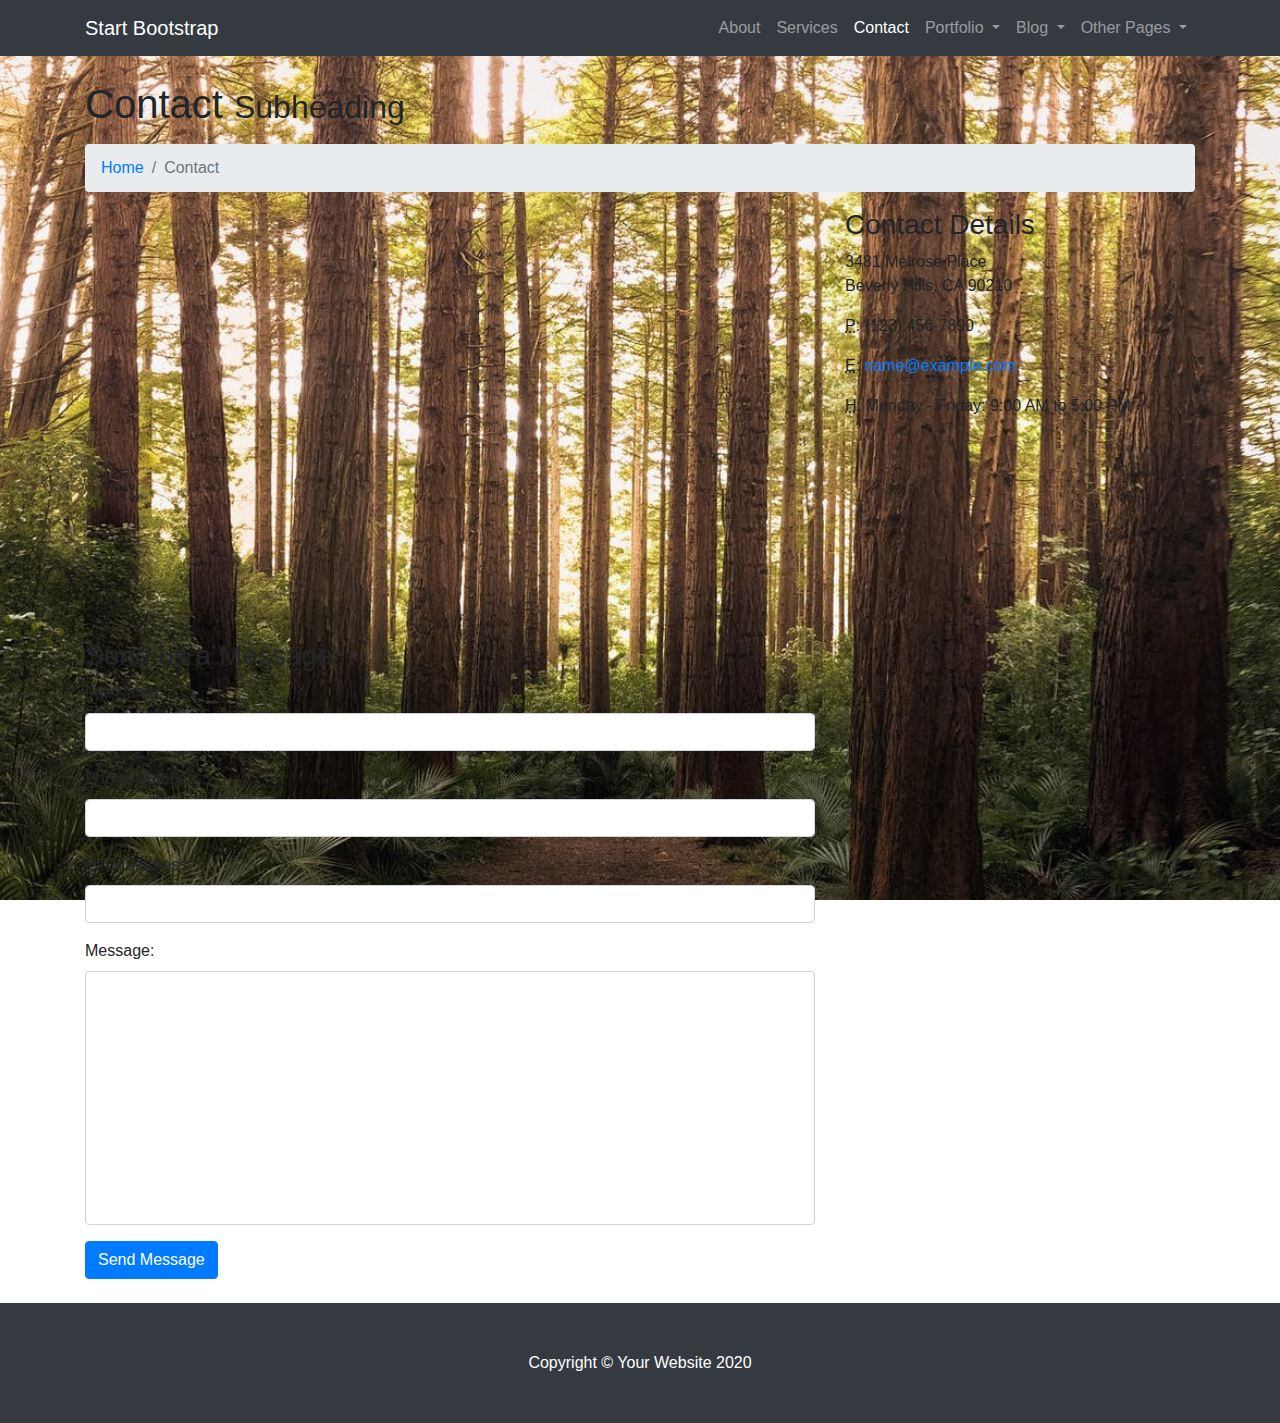
<file: contact.html>
<!DOCTYPE html>
<html lang="en">

<head>

  <meta charset="utf-8">
  <meta name="viewport" content="width=device-width, initial-scale=1, shrink-to-fit=no">
  <meta name="description" content="">
  <meta name="author" content="">

  <title>Modern Business - Start Bootstrap Template</title>

  <!-- Bootstrap core CSS -->
  <link href="vendor/bootstrap/css/bootstrap.min.css" rel="stylesheet">

  <!-- Custom styles for this template -->
  <link href="css/modern-business.css" rel="stylesheet">

</head>

<body>

  <!-- Navigation -->
  <nav class="navbar fixed-top navbar-expand-lg navbar-dark bg-dark fixed-top">
    <div class="container">
      <a class="navbar-brand" href="index.html">Start Bootstrap</a>
      <button class="navbar-toggler navbar-toggler-right" type="button" data-toggle="collapse" data-target="#navbarResponsive" aria-controls="navbarResponsive" aria-expanded="false" aria-label="Toggle navigation">
        <span class="navbar-toggler-icon"></span>
      </button>
      <div class="collapse navbar-collapse" id="navbarResponsive">
        <ul class="navbar-nav ml-auto">
          <li class="nav-item">
            <a class="nav-link" href="about.html">About</a>
          </li>
          <li class="nav-item">
            <a class="nav-link" href="services.html">Services</a>
          </li>
          <li class="nav-item active">
            <a class="nav-link" href="contact.html">Contact</a>
          </li>
          <li class="nav-item dropdown">
            <a class="nav-link dropdown-toggle" href="#" id="navbarDropdownPortfolio" data-toggle="dropdown" aria-haspopup="true" aria-expanded="false">
              Portfolio
            </a>
            <div class="dropdown-menu dropdown-menu-right" aria-labelledby="navbarDropdownPortfolio">
              <a class="dropdown-item" href="portfolio-1-col.html">1 Column Portfolio</a>
              <a class="dropdown-item" href="portfolio-2-col.html">2 Column Portfolio</a>
              <a class="dropdown-item" href="portfolio-3-col.html">3 Column Portfolio</a>
              <a class="dropdown-item" href="portfolio-4-col.html">4 Column Portfolio</a>
              <a class="dropdown-item" href="portfolio-item.html">Single Portfolio Item</a>
            </div>
          </li>
          <li class="nav-item dropdown">
            <a class="nav-link dropdown-toggle" href="#" id="navbarDropdownBlog" data-toggle="dropdown" aria-haspopup="true" aria-expanded="false">
              Blog
            </a>
            <div class="dropdown-menu dropdown-menu-right" aria-labelledby="navbarDropdownBlog">
              <a class="dropdown-item" href="blog-home-1.html">Blog Home 1</a>
              <a class="dropdown-item" href="blog-home-2.html">Blog Home 2</a>
              <a class="dropdown-item" href="blog-post.html">Blog Post</a>
            </div>
          </li>
          <li class="nav-item dropdown">
            <a class="nav-link dropdown-toggle" href="#" id="navbarDropdownPages" data-toggle="dropdown" aria-haspopup="true" aria-expanded="false">
              Other Pages
            </a>
            <div class="dropdown-menu dropdown-menu-right" aria-labelledby="navbarDropdownPages">
              <a class="dropdown-item" href="full-width.html">Full Width Page</a>
              <a class="dropdown-item" href="sidebar.html">Sidebar Page</a>
              <a class="dropdown-item" href="faq.html">FAQ</a>
              <a class="dropdown-item" href="404.html">404</a>
              <a class="dropdown-item" href="pricing.html">Pricing Table</a>
            </div>
          </li>
        </ul>
      </div>
    </div>
  </nav>

  <!-- Page Content -->
  <div class="container">

    <!-- Page Heading/Breadcrumbs -->
    <h1 class="mt-4 mb-3">Contact
      <small>Subheading</small>
    </h1>

    <ol class="breadcrumb">
      <li class="breadcrumb-item">
        <a href="index.html">Home</a>
      </li>
      <li class="breadcrumb-item active">Contact</li>
    </ol>

    <!-- Content Row -->
    <div class="row">
      <!-- Map Column -->
      <div class="col-lg-8 mb-4">
        <!-- Embedded Google Map -->
        <iframe style="width: 100%; height: 400px; border: 0;" src="http://maps.google.com/maps?hl=en&amp;ie=UTF8&amp;ll=37.0625,-95.677068&amp;spn=56.506174,79.013672&amp;t=m&amp;z=4&amp;output=embed"></iframe>
      </div>
      <!-- Contact Details Column -->
      <div class="col-lg-4 mb-4">
        <h3>Contact Details</h3>
        <p>
          3481 Melrose Place
          <br>Beverly Hills, CA 90210
          <br>
        </p>
        <p>
          <abbr title="Phone">P</abbr>: (123) 456-7890
        </p>
        <p>
          <abbr title="Email">E</abbr>:
          <a href="mailto:name@example.com">name@example.com
          </a>
        </p>
        <p>
          <abbr title="Hours">H</abbr>: Monday - Friday: 9:00 AM to 5:00 PM
        </p>
      </div>
    </div>
    <!-- /.row -->

    <!-- Contact Form -->
    <!-- In order to set the email address and subject line for the contact form go to the bin/contact_me.php file. -->
    <div class="row">
      <div class="col-lg-8 mb-4">
        <h3>Send us a Message</h3>
        <form name="sentMessage" id="contactForm" novalidate>
          <div class="control-group form-group">
            <div class="controls">
              <label>Full Name:</label>
              <input type="text" class="form-control" id="name" required data-validation-required-message="Please enter your name.">
              <p class="help-block"></p>
            </div>
          </div>
          <div class="control-group form-group">
            <div class="controls">
              <label>Phone Number:</label>
              <input type="tel" class="form-control" id="phone" required data-validation-required-message="Please enter your phone number.">
            </div>
          </div>
          <div class="control-group form-group">
            <div class="controls">
              <label>Email Address:</label>
              <input type="email" class="form-control" id="email" required data-validation-required-message="Please enter your email address.">
            </div>
          </div>
          <div class="control-group form-group">
            <div class="controls">
              <label>Message:</label>
              <textarea rows="10" cols="100" class="form-control" id="message" required data-validation-required-message="Please enter your message" maxlength="999" style="resize:none"></textarea>
            </div>
          </div>
          <div id="success"></div>
          <!-- For success/fail messages -->
          <button type="submit" class="btn btn-primary" id="sendMessageButton">Send Message</button>
        </form>
      </div>

    </div>
    <!-- /.row -->

  </div>
  <!-- /.container -->

  <!-- Footer -->
  <footer class="py-5 bg-dark">
    <div class="container">
      <p class="m-0 text-center text-white">Copyright &copy; Your Website 2020</p>
    </div>
    <!-- /.container -->
  </footer>

  <!-- Bootstrap core JavaScript -->
  <script src="vendor/jquery/jquery.min.js"></script>
  <script src="vendor/bootstrap/js/bootstrap.bundle.min.js"></script>

  <!-- Contact form JavaScript -->
  <!-- Do not edit these files! In order to set the email address and subject line for the contact form go to the bin/contact_me.php file. -->
  <script src="js/jqBootstrapValidation.js"></script>
  <script src="js/contact_me.js"></script>

</body>

</html>
</file>
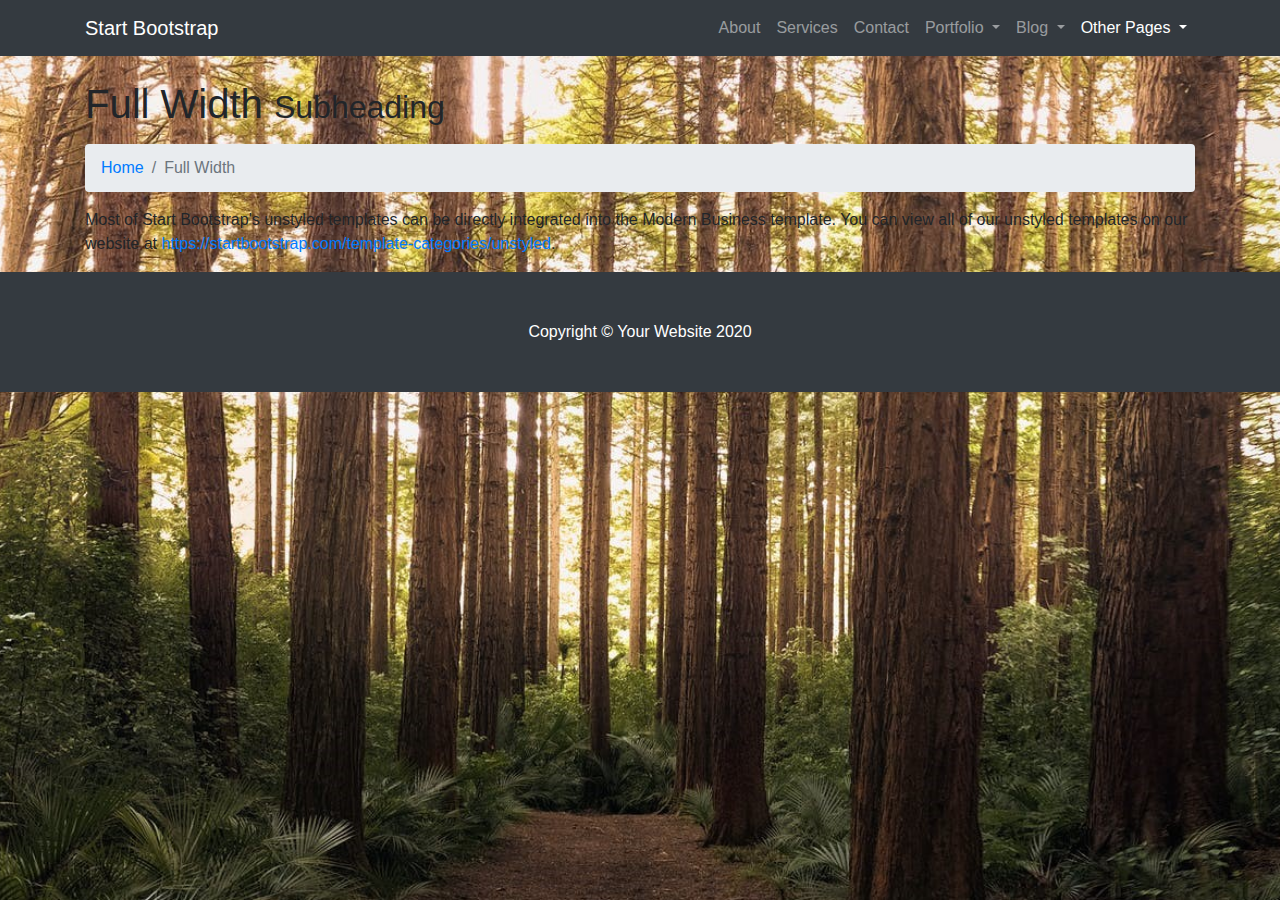
<file: full-width.html>
<!DOCTYPE html>
<html lang="en">

<head>

  <meta charset="utf-8">
  <meta name="viewport" content="width=device-width, initial-scale=1, shrink-to-fit=no">
  <meta name="description" content="">
  <meta name="author" content="">

  <title>Modern Business - Start Bootstrap Template</title>

  <!-- Bootstrap core CSS -->
  <link href="vendor/bootstrap/css/bootstrap.min.css" rel="stylesheet">

  <!-- Custom styles for this template -->
  <link href="css/modern-business.css" rel="stylesheet">

</head>

<body>

  <!-- Navigation -->
  <nav class="navbar fixed-top navbar-expand-lg navbar-dark bg-dark fixed-top">
    <div class="container">
      <a class="navbar-brand" href="index.html">Start Bootstrap</a>
      <button class="navbar-toggler navbar-toggler-right" type="button" data-toggle="collapse" data-target="#navbarResponsive" aria-controls="navbarResponsive" aria-expanded="false" aria-label="Toggle navigation">
        <span class="navbar-toggler-icon"></span>
      </button>
      <div class="collapse navbar-collapse" id="navbarResponsive">
        <ul class="navbar-nav ml-auto">
          <li class="nav-item">
            <a class="nav-link" href="about.html">About</a>
          </li>
          <li class="nav-item">
            <a class="nav-link" href="services.html">Services</a>
          </li>
          <li class="nav-item">
            <a class="nav-link" href="contact.html">Contact</a>
          </li>
          <li class="nav-item dropdown">
            <a class="nav-link dropdown-toggle" href="#" id="navbarDropdownPortfolio" data-toggle="dropdown" aria-haspopup="true" aria-expanded="false">
              Portfolio
            </a>
            <div class="dropdown-menu dropdown-menu-right" aria-labelledby="navbarDropdownPortfolio">
              <a class="dropdown-item" href="portfolio-1-col.html">1 Column Portfolio</a>
              <a class="dropdown-item" href="portfolio-2-col.html">2 Column Portfolio</a>
              <a class="dropdown-item" href="portfolio-3-col.html">3 Column Portfolio</a>
              <a class="dropdown-item" href="portfolio-4-col.html">4 Column Portfolio</a>
              <a class="dropdown-item" href="portfolio-item.html">Single Portfolio Item</a>
            </div>
          </li>
          <li class="nav-item dropdown">
            <a class="nav-link dropdown-toggle" href="#" id="navbarDropdownBlog" data-toggle="dropdown" aria-haspopup="true" aria-expanded="false">
              Blog
            </a>
            <div class="dropdown-menu dropdown-menu-right" aria-labelledby="navbarDropdownBlog">
              <a class="dropdown-item" href="blog-home-1.html">Blog Home 1</a>
              <a class="dropdown-item" href="blog-home-2.html">Blog Home 2</a>
              <a class="dropdown-item" href="blog-post.html">Blog Post</a>
            </div>
          </li>
          <li class="nav-item active dropdown">
            <a class="nav-link dropdown-toggle" href="#" id="navbarDropdownPages" data-toggle="dropdown" aria-haspopup="true" aria-expanded="false">
              Other Pages
            </a>
            <div class="dropdown-menu dropdown-menu-right" aria-labelledby="navbarDropdownPages">
              <a class="dropdown-item active" href="full-width.html">Full Width Page</a>
              <a class="dropdown-item" href="sidebar.html">Sidebar Page</a>
              <a class="dropdown-item" href="faq.html">FAQ</a>
              <a class="dropdown-item" href="404.html">404</a>
              <a class="dropdown-item" href="pricing.html">Pricing Table</a>
            </div>
          </li>
        </ul>
      </div>
    </div>
  </nav>

  <!-- Page Content -->
  <div class="container">

    <!-- Page Heading/Breadcrumbs -->
    <h1 class="mt-4 mb-3">Full Width
      <small>Subheading</small>
    </h1>

    <ol class="breadcrumb">
      <li class="breadcrumb-item">
        <a href="index.html">Home</a>
      </li>
      <li class="breadcrumb-item active">Full Width</li>
    </ol>

    <p>Most of Start Bootstrap's unstyled templates can be directly integrated into the Modern Business template. You can view all of our unstyled templates on our website at
      <a href="https://startbootstrap.com/template-categories/unstyled">https://startbootstrap.com/template-categories/unstyled</a>.</p>

  </div>
  <!-- /.container -->

  <!-- Footer -->
  <footer class="py-5 bg-dark">
    <div class="container">
      <p class="m-0 text-center text-white">Copyright &copy; Your Website 2020</p>
    </div>
    <!-- /.container -->
  </footer>

  <!-- Bootstrap core JavaScript -->
  <script src="vendor/jquery/jquery.min.js"></script>
  <script src="vendor/bootstrap/js/bootstrap.bundle.min.js"></script>

</body>

</html>
</file>
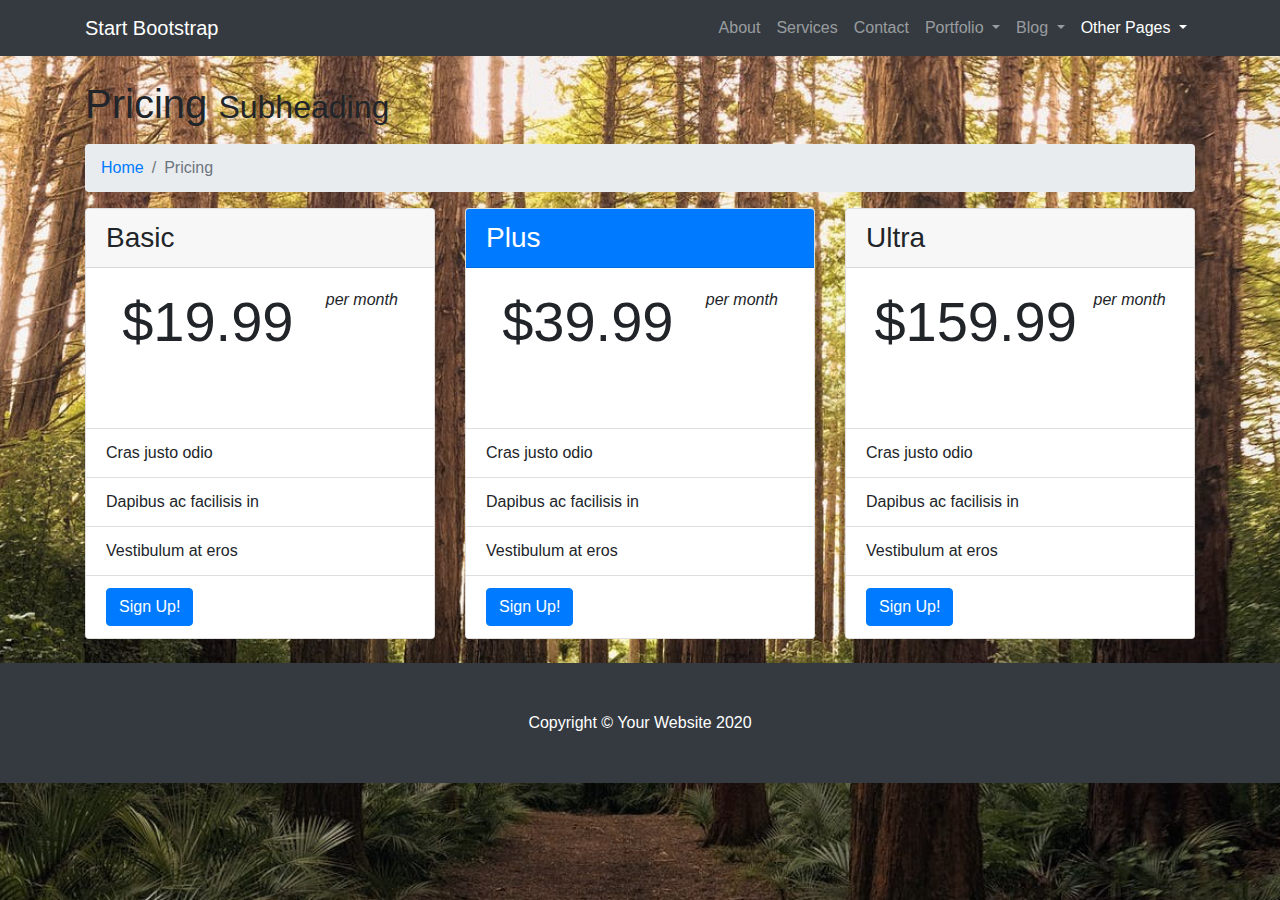
<file: pricing.html>
<!DOCTYPE html>
<html lang="en">

<head>

  <meta charset="utf-8">
  <meta name="viewport" content="width=device-width, initial-scale=1, shrink-to-fit=no">
  <meta name="description" content="">
  <meta name="author" content="">

  <title>Modern Business - Start Bootstrap Template</title>

  <!-- Bootstrap core CSS -->
  <link href="vendor/bootstrap/css/bootstrap.min.css" rel="stylesheet">

  <!-- Custom styles for this template -->
  <link href="css/modern-business.css" rel="stylesheet">

</head>

<body>

  <!-- Navigation -->
  <nav class="navbar fixed-top navbar-expand-lg navbar-dark bg-dark fixed-top">
    <div class="container">
      <a class="navbar-brand" href="index.html">Start Bootstrap</a>
      <button class="navbar-toggler navbar-toggler-right" type="button" data-toggle="collapse" data-target="#navbarResponsive" aria-controls="navbarResponsive" aria-expanded="false" aria-label="Toggle navigation">
        <span class="navbar-toggler-icon"></span>
      </button>
      <div class="collapse navbar-collapse" id="navbarResponsive">
        <ul class="navbar-nav ml-auto">
          <li class="nav-item">
            <a class="nav-link" href="about.html">About</a>
          </li>
          <li class="nav-item">
            <a class="nav-link" href="services.html">Services</a>
          </li>
          <li class="nav-item">
            <a class="nav-link" href="contact.html">Contact</a>
          </li>
          <li class="nav-item dropdown">
            <a class="nav-link dropdown-toggle" href="#" id="navbarDropdownPortfolio" data-toggle="dropdown" aria-haspopup="true" aria-expanded="false">
              Portfolio
            </a>
            <div class="dropdown-menu dropdown-menu-right" aria-labelledby="navbarDropdownPortfolio">
              <a class="dropdown-item" href="portfolio-1-col.html">1 Column Portfolio</a>
              <a class="dropdown-item" href="portfolio-2-col.html">2 Column Portfolio</a>
              <a class="dropdown-item" href="portfolio-3-col.html">3 Column Portfolio</a>
              <a class="dropdown-item" href="portfolio-4-col.html">4 Column Portfolio</a>
              <a class="dropdown-item" href="portfolio-item.html">Single Portfolio Item</a>
            </div>
          </li>
          <li class="nav-item dropdown">
            <a class="nav-link dropdown-toggle" href="#" id="navbarDropdownBlog" data-toggle="dropdown" aria-haspopup="true" aria-expanded="false">
              Blog
            </a>
            <div class="dropdown-menu dropdown-menu-right" aria-labelledby="navbarDropdownBlog">
              <a class="dropdown-item" href="blog-home-1.html">Blog Home 1</a>
              <a class="dropdown-item" href="blog-home-2.html">Blog Home 2</a>
              <a class="dropdown-item" href="blog-post.html">Blog Post</a>
            </div>
          </li>
          <li class="nav-item active dropdown">
            <a class="nav-link dropdown-toggle" href="#" id="navbarDropdownPages" data-toggle="dropdown" aria-haspopup="true" aria-expanded="false">
              Other Pages
            </a>
            <div class="dropdown-menu dropdown-menu-right" aria-labelledby="navbarDropdownPages">
              <a class="dropdown-item" href="full-width.html">Full Width Page</a>
              <a class="dropdown-item" href="sidebar.html">Sidebar Page</a>
              <a class="dropdown-item" href="faq.html">FAQ</a>
              <a class="dropdown-item" href="404.html">404</a>
              <a class="dropdown-item active" href="pricing.html">Pricing Table</a>
            </div>
          </li>
        </ul>
      </div>
    </div>
  </nav>

  <!-- Page Content -->
  <div class="container">

    <!-- Page Heading/Breadcrumbs -->
    <h1 class="mt-4 mb-3">Pricing
      <small>Subheading</small>
    </h1>

    <ol class="breadcrumb">
      <li class="breadcrumb-item">
        <a href="index.html">Home</a>
      </li>
      <li class="breadcrumb-item active">Pricing</li>
    </ol>

    <!-- Content Row -->
    <div class="row">
      <div class="col-lg-4 mb-4">
        <div class="card h-100">
          <h3 class="card-header">Basic</h3>
          <div class="card-body">
            <div class="display-4">$19.99</div>
            <div class="font-italic">per month</div>
          </div>
          <ul class="list-group list-group-flush">
            <li class="list-group-item">Cras justo odio</li>
            <li class="list-group-item">Dapibus ac facilisis in</li>
            <li class="list-group-item">Vestibulum at eros</li>
            <li class="list-group-item">
              <a href="#" class="btn btn-primary">Sign Up!</a>
            </li>
          </ul>
        </div>
      </div>
      <div class="col-lg-4 mb-4">
        <div class="card card-outline-primary h-100">
          <h3 class="card-header bg-primary text-white">Plus</h3>
          <div class="card-body">
            <div class="display-4">$39.99</div>
            <div class="font-italic">per month</div>
          </div>
          <ul class="list-group list-group-flush">
            <li class="list-group-item">Cras justo odio</li>
            <li class="list-group-item">Dapibus ac facilisis in</li>
            <li class="list-group-item">Vestibulum at eros</li>
            <li class="list-group-item">
              <a href="#" class="btn btn-primary">Sign Up!</a>
            </li>
          </ul>
        </div>
      </div>
      <div class="col-lg-4 mb-4">
        <div class="card h-100">
          <h3 class="card-header">Ultra</h3>
          <div class="card-body">
            <div class="display-4">$159.99</div>
            <div class="font-italic">per month</div>
          </div>
          <ul class="list-group list-group-flush">
            <li class="list-group-item">Cras justo odio</li>
            <li class="list-group-item">Dapibus ac facilisis in</li>
            <li class="list-group-item">Vestibulum at eros</li>
            <li class="list-group-item">
              <a href="#" class="btn btn-primary">Sign Up!</a>
            </li>
          </ul>
        </div>
      </div>
    </div>
    <!-- /.row -->

  </div>
  <!-- /.container -->

  <!-- Footer -->
  <footer class="py-5 bg-dark">
    <div class="container">
      <p class="m-0 text-center text-white">Copyright &copy; Your Website 2020</p>
    </div>
    <!-- /.container -->
  </footer>

  <!-- Bootstrap core JavaScript -->
  <script src="vendor/jquery/jquery.min.js"></script>
  <script src="vendor/bootstrap/js/bootstrap.bundle.min.js"></script>

</body>

</html>
</file>
<file: css/modern-business.css>
/*!
 * Start Bootstrap - Modern Business (https://startbootstrap.com/template/modern-business)
 * Copyright 2013-2020 Start Bootstrap
 * Licensed under MIT (https://github.com/StartBootstrap/startbootstrap-logomodern-business-nav/blob/master/LICENSE)
 */
body {
  padding-top: 56px;
  /* background-image: url("backgroundimage.jpg");
  background-repeat:no-repeat;
  background-size: cover;
  background-position:50% 50%;
  image-rendering: -webkit-optimize-contrast;*/

 /* Good Code for the background*/
    background: url("image7.jpeg") no-repeat center center fixed; 
  -webkit-background-size: cover;
  -moz-background-size: cover;
  -o-background-size: cover;
  background-size: cover;

  /*background: url("backgroundimage.jpg") no-repeat center center fixed;
  background-size: cover;
  height: 100%;
  overflow: hidden;*/
}

.my-4 {
 background-color: white;
 }
 
.carousel-item {
  height: 65vh;
  min-height: 300px;
  background: no-repeat center center scroll;
  -webkit-background-size: cover;
  -moz-background-size: cover;
  -o-background-size: cover;
  background-size: cover;
}

.slidetext{
	color: white;
  background-size: 60px 100px;
  background-color: #4F9F64;
  background-color: hsla(89, 43%, 51%, 0.6);
}

.portfolio-item {
  margin-bottom: 30px;
}

.card-body {
  display:flex;
  flex-wrap: wrap;
  justify-content: center;
  align-content: stretch;
  flex-basis: 10em;
  justify-content:space-around;
  align-content: stretch;
}
.card-body{
  transition:all 0.5s;
}
.card-body:hover {
  transform: scale(1.1);
}
</file>
